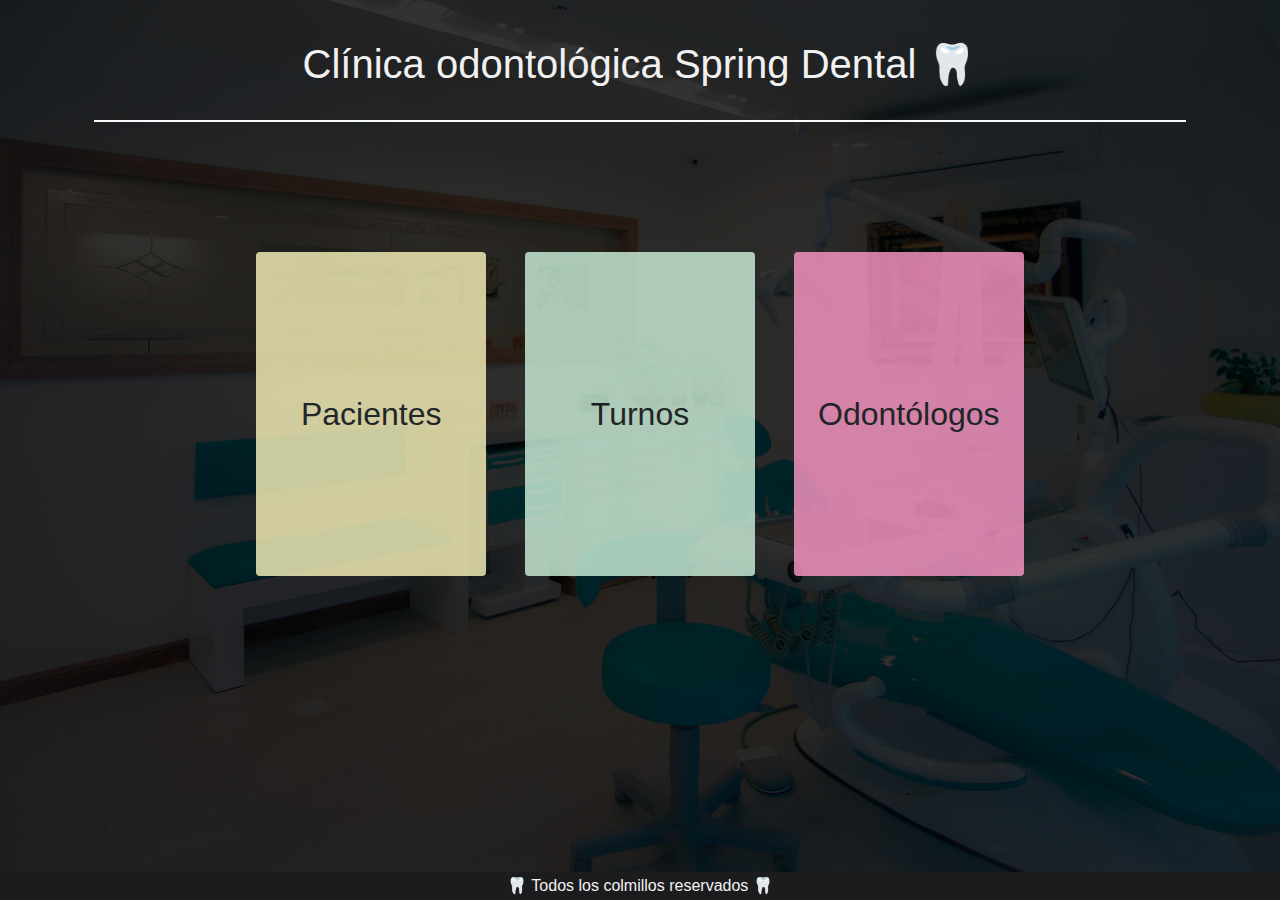
<file: clinica/clinica/src/main/resources/static/index.html>
<!DOCTYPE html>
<html lang="es">
    <head>
        <meta charset="UTF-8">
        <meta http-equiv="X-UA-Compatible" content="IE=edge">
        <meta name="viewport" content="width=device-width, initial-scale=1.0">
        <title>Clínica odontológica</title>
        <link rel="stylesheet" href="https://maxcdn.bootstrapcdn.com/bootstrap/4.4.1/css/bootstrap.min.css">
        <link rel="stylesheet" href="styles/styles.css">
        <link rel="stylesheet" href="styles/index.css">
        <script src="https://ajax.googleapis.com/ajax/libs/jquery/3.4.1/jquery.min.js"></script>
        <script src="https://cdnjs.cloudflare.com/ajax/libs/popper.js/1.16.0/umd/popper.min.js"></script>
        <script src="https://cdn.jsdelivr.net/npm/bootstrap@5.2.1/dist/js/bootstrap.bundle.min.js"></script>
    </head>
        <body>
            <header>
                <div class="container p-4 text-center">
                    <h1 class="tituloPrincipal p-3">Clínica odontológica Spring Dental 🦷</h1>
                    <hr class="border border-light border-2 opacity-50">
                </div>
            </header>
            <main>
                    <div class="containerMainInicio">
                        <div class="containerDivsInicio">
                        
                            <button class="btn btn-outline btn-left" 
                            onclick="location.href='indexPacientes.html'">Pacientes</button>

                            <button class="btn btn-center"
                            onclick="location.href='indexTurnos.html'">Turnos</button>

                            <button class="btn btn-right"
                            onclick="location.href='indexOdontologos.html'">Odontólogos</button>

                        </div>
                    </div>
            </main>
            <footer>🦷 Todos los colmillos reservados 🦷</footer>
        </body>
</html>
</file>
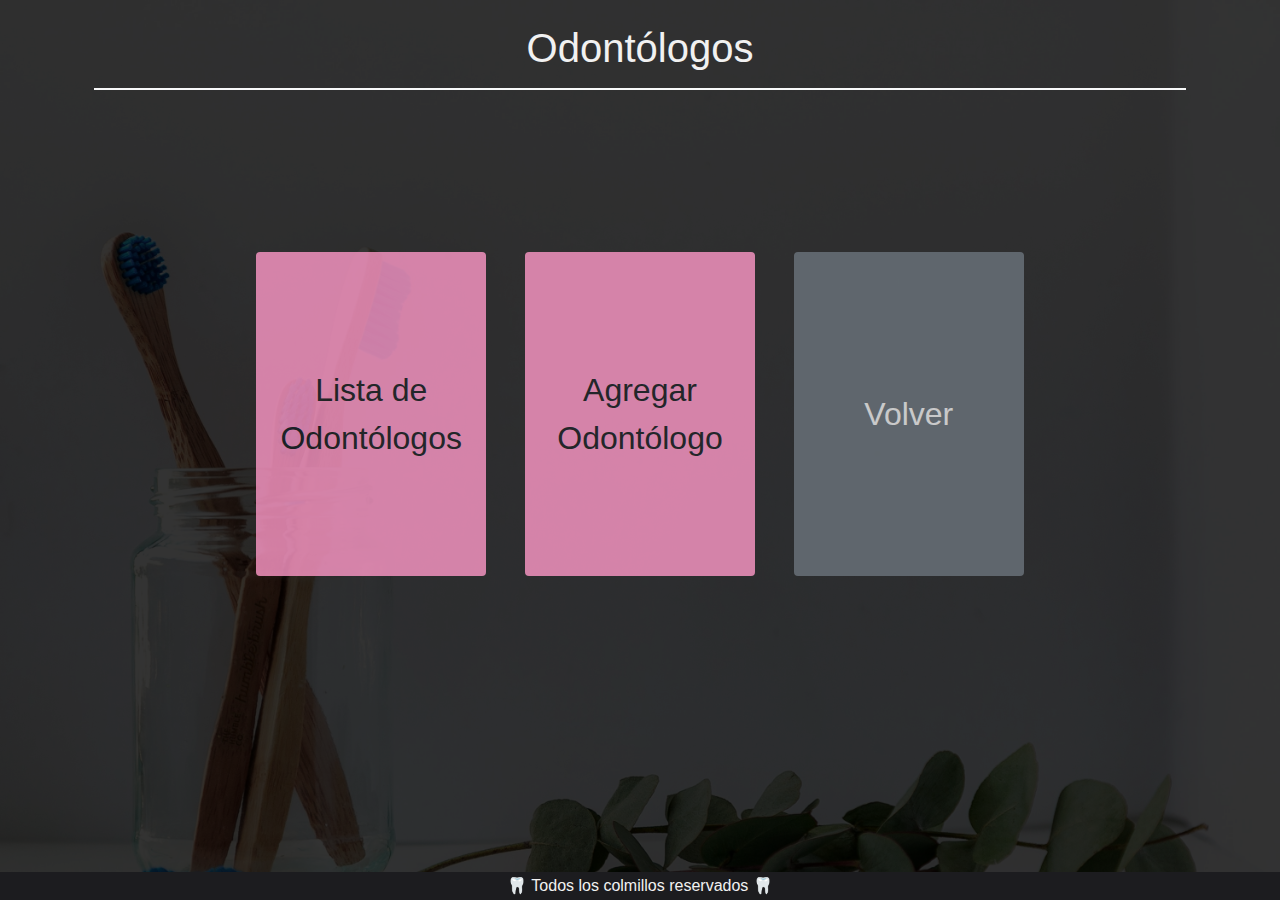
<file: clinica/clinica/src/main/resources/static/indexOdontologos.html>
<!DOCTYPE html>
<html lang="es">
    <head>
        <title>Odontólogos</title>
        <meta charset="utf-8">
        <meta name="viewport" content="width=device-width, initial-scale=1">
        <link rel="stylesheet" href="https://maxcdn.bootstrapcdn.com/bootstrap/4.4.1/css/bootstrap.min.css">
        <link rel="stylesheet" href="styles/styles.css">
        <link rel="stylesheet" href="styles/index.css">
        <link rel="stylesheet" href="./odontologos/css/odontologos.css">
        <script src="https://ajax.googleapis.com/ajax/libs/jquery/3.4.1/jquery.min.js"></script>
        <script src="https://cdnjs.cloudflare.com/ajax/libs/popper.js/1.16.0/umd/popper.min.js"></script>
        <script src="https://cdn.jsdelivr.net/npm/bootstrap@5.2.1/dist/js/bootstrap.bundle.min.js"></script>
    </head>


    <body>
        <header>
            <div class="container p-4 text-center">
                <h1 class="tituloPrincipal2">Odontólogos</h1>
                <hr class="border border-light border-2 opacity-50">
            </div>
        </header>
        <main>
                <div class="containerMainInicio">
                    <div class="containerDivsInicio">
                        
                        <button class="btn btn-left" 
                        onclick="location.href='odontologosLista.html'">Lista de Odontólogos</button>

                        <button class="btn btn-center"
                        onclick="location.href='odontologosAlta.html'">Agregar Odontólogo</button>

                        <button class="btn btn-right"
                        onclick="location.href='index.html'">Volver</button>

                    </div>
                </div>
        </main>
        <footer>🦷 Todos los colmillos reservados 🦷</footer>
    </body>

</html>
</file>
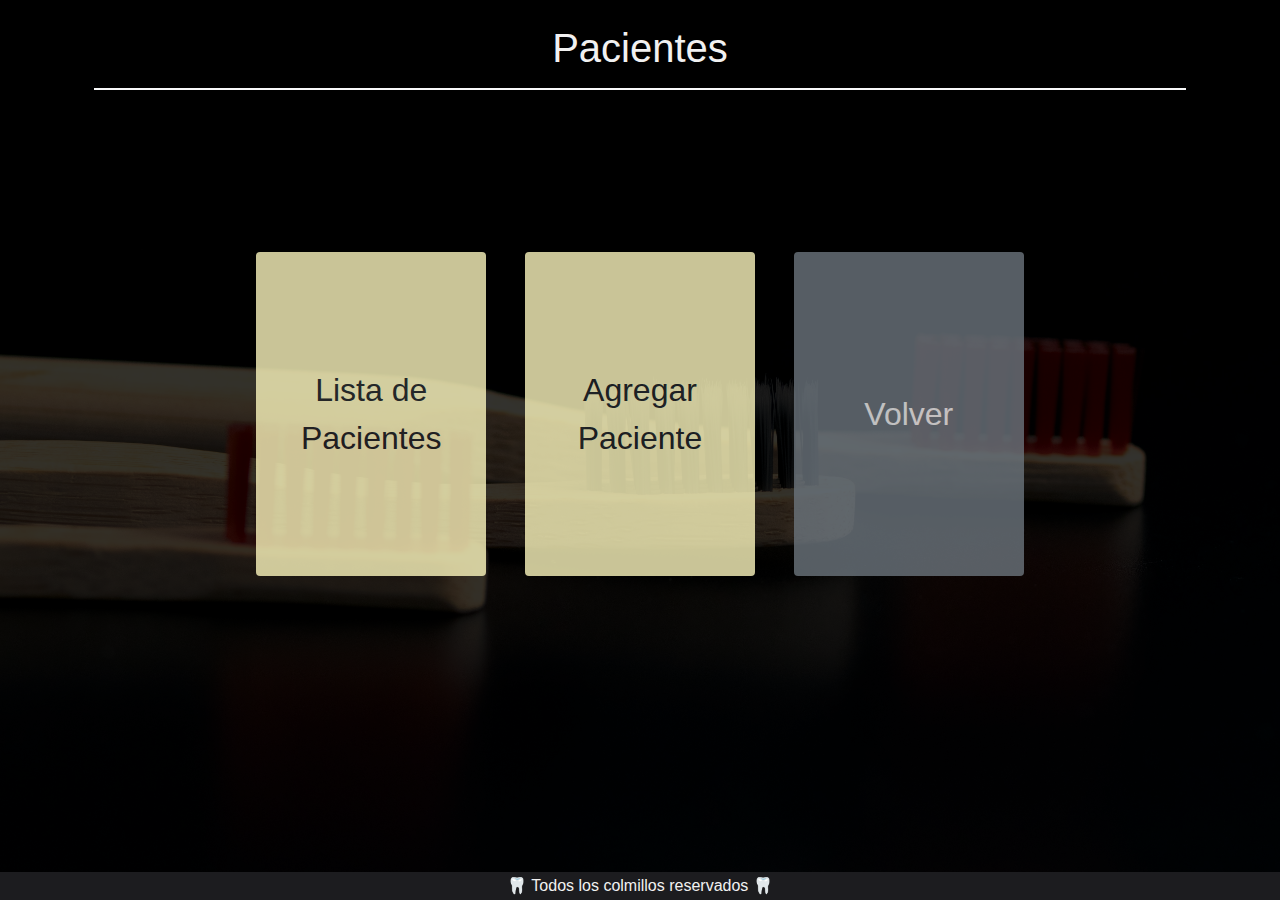
<file: clinica/clinica/src/main/resources/static/indexPacientes.html>
<!DOCTYPE html>
<html lang="es">
    <head>
        <title>Pacientes</title>
        <meta charset="utf-8">
        <meta name="viewport" content="width=device-width, initial-scale=1">
        <link rel="stylesheet" href="https://maxcdn.bootstrapcdn.com/bootstrap/4.4.1/css/bootstrap.min.css">
        <link rel="stylesheet" href="styles/styles.css">
        <link rel="stylesheet" href="styles/index.css">
        <link rel="stylesheet" href="./pacientes/css/pacientes.css">
        <script src="https://ajax.googleapis.com/ajax/libs/jquery/3.4.1/jquery.min.js"></script>
        <script src="https://cdnjs.cloudflare.com/ajax/libs/popper.js/1.16.0/umd/popper.min.js"></script>
        <script src="https://maxcdn.bootstrapcdn.com/bootstrap/4.4.1/js/bootstrap.min.js"></script>
    </head>

    <body>
        <header>
            <div class="container p-4 text-center">
                <h1 class="tituloPrincipal2">Pacientes</h1>
                <hr class="border border-light border-2 opacity-50">
            </div>
        </header>
        <main>
                <div class="containerMainInicio">
                    <div class="containerDivsInicio">
                        
                        <button class="btn btn-left" 
                        onclick="location.href='pacientesLista.html'">Lista de Pacientes</button>

                        <button class="btn btn-center"
                        onclick="location.href='pacientesAlta.html'">Agregar Paciente</button>

                        <button class="btn btn-right"
                        onclick="location.href='index.html'">Volver</button>

                    </div>
                </div>
        </main>
        <footer>🦷 Todos los colmillos reservados 🦷</footer>
    </body>

</html>
</file>
<file: clinica/clinica/src/main/resources/static/styles/styles.css>
* {
    margin: 0;
    padding: 0;
    box-sizing: border-box;
}

:root {
    --oscuro: #1c1c1f;
    --claro: #f1f1f1;
    --gris: #6c757d;
    --amarillo: #fcf6bd;
    --verde: #d0f4de;
    --azul: #a9def9;
    --rosa: #ff99c8;
    --naranja: #ffd6a5;
}


h1, .table-striped, .card{
    color: #F1F1F1;
}

footer{
    position:fixed;
    bottom: 0;
    color: #F1F1F1;
    background-color: var(--oscuro);
    width: 100%;
    text-align: center;
    padding: 2px;
}

.displayHidden{
    display: none;
}
</file>
<file: clinica/clinica/src/main/resources/static/styles/index.css>
body {
    background-color: var(--oscuro);
    background-image: url('../assets/background-index.jpg');
    background-repeat: no-repeat;
    background-position: top;
    background-size: cover;
    /* capa sobre fondo */
    box-shadow: inset 0 0 0 1200px rgba(0, 0, 0, .8);
    height: 100vh;
}

header{
    height:10vh;
}

main{
    height: 90vh;
}

.textoPacientesInicio{
    color: var(--oscuro);
    font-size: 2rem;
}

.containerMainInicio{
    display: flex;
    justify-content:center;
    align-items:center;
    height: 80%;
}

.containerDivsInicio{
    display: flex;
    justify-content: space-between;
    width: 60%;
    height: 50%;
}

.containerDivsInicio button{
    height: 100%;
    width: 30%;
    font-size: 200%;
}

.containerDivsInicio button:hover{
    opacity: 1;
    font-weight: 500;
    
}

.btn-left{
    background-color: var(--amarillo);
    opacity: 0.8;
}

.btn-center{
    background-color: var(--verde);
    opacity: 0.8;
}

.btn-right{
    background-color: var(--rosa);
    opacity: 0.8;
} 

/* Desarrollo Responsive */

@media (max-width: 576px){

    .tituloPrincipal{
        font-size: 1.8rem;
    }

    .tituloPrincipal2{
        font-size: 3rem;
    }

    .containerMainInicio{
        height: 100%;
    }
    
    .containerDivsInicio{
        flex-direction: column;
        align-items: center;
        width: 100%;
        height: 80%;
    }
    
    
    .containerDivsInicio button{
        margin-bottom:1rem;
        height: 100%;
        width: 100%;
        font-size: 200%;
    }
    
    footer{
        position:fixed;
        bottom:0px;
    }

}
</file>
<file: clinica/clinica/src/main/resources/static/odontologos/css/odontologos.css>
body { 
    background-image: url('../../assets/background-odontologos.jpg');
}

.btn-left, .btn-center{
    background-color: var(--rosa);
}

.btn-right{
    background-color: var(--gris);
    color: var(--claro)
}

.formularioAgregarOdontologo{
    background-color: var(--rosa);
    border-radius: 10px;
}

.listaActualizarOdontologo{
    background-color: var(--gris);
    color: var(--claro)
}

.displayShown{
    display: bock;
}

/* Desarrollo Responsive */

@media (max-width: 576px){

    .table-striped{
        display: flex;
        flex-wrap: wrap;
    }


    .containerAgregarOdontologo{
        width: 80%;
        height: 70%;
        position: relative;
        bottom: 10%;
        left:10%;
    }
    
    .containerFormOdontologo, .containerAgregarOdontologo{
        padding:0;
        margin:0;
        position:relative;

    }
}
</file>
<file: clinica/clinica/src/main/resources/static/pacientes/css/pacientes.css>
body {
    background-image: url('../../assets/background-pacientes.jpg');
}

.btn-left, .btn-center{
    background-color: var(--amarillo);
}

.btn-right{
    background-color: var(--gris);
    color: var(--claro)
}

.cardAgregarPaciente{
    background-color: var(--amarillo);
}

.listaActualizarPaciente{
    background-color: var(--gris);
    color: var(--claro)
}

/* Desarrollo Responsive */

@media (max-width: 576px){

.table-striped{
    display: flex;
    flex-wrap: wrap;
}

.containerAgregarPaciente, .cardAgregarPaciente{
    padding:0;
    margin: 0;
}

.cardAgregarPaciente{
    width: 100%;
    height: auto;
    margin: auto;
}

}
</file>
